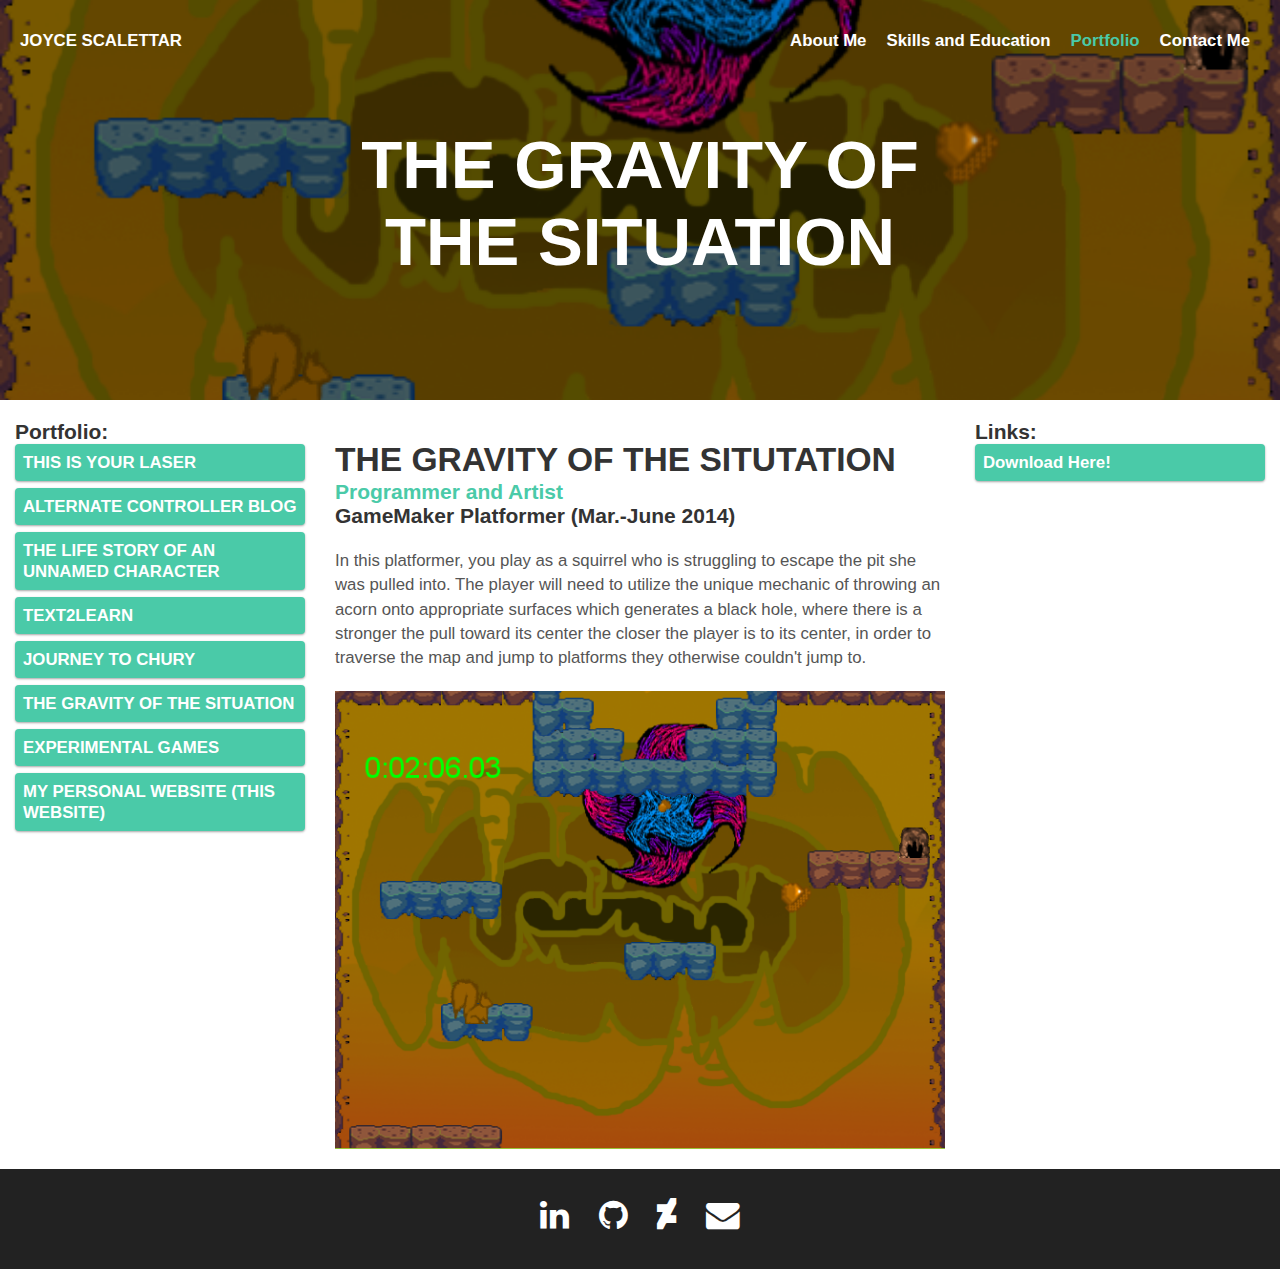
<file: port_gravity_of_the_situation.html>
<!DOCTYPE html>

<html lang="en">

<head>

	<meta charset="utf-8">

	<title>Gravity of the Situation [Scalettar]</title>
	
	<link rel="icon" type="image/png" href="img/squirrel_logo.png">

	<link rel="stylesheet" href="https://cdnjs.cloudflare.com/ajax/libs/font-awesome/4.7.0/css/font-awesome.min.css">
	
	<meta name="viewport" content="width=device-width; initial-scale=1; maximum-scale=1">

		<link rel="stylesheet" href="css/styles.css">

	<!--[if IE]> <script src="http://html5shiv.googlecode.com/svn/trunk/html5.js"></script><![endif]-->
	
</head>

<body>

	<header>
		
		<logo-name>
		<a href="index.html">JOYCE SCALETTAR</a>
		</logo-name>

		<nav>

			<a href="#" id="menu-icon"></a>

			<ul id="header">

				<li><a href="index.html">About Me</a></li>
				<li><a href="skills.html">Skills and Education</a></li>
				<li><a href="this_is_your_laser.html" class="current">Portfolio</a></li>
				<li><a href="contact.html">Contact Me</a></li>

			</ul>

		</nav>

	</header>

	<section>
	
		<div id="page_title" class="container">
			<figure>
				<img src="img/portfolio/the_gravity_of_the_situation/Gameplay.png" height="400" class="crop img-header"/>
				<div class="centered">
					<h1>THE GRAVITY OF THE SITUATION</h1>
				</div>
			</figure>
		</div>
		
		<div class="row">

		<div class="col-3 col-m-3 menu">
			<h3>Portfolio:</h3>
			<ul id="projects">
				<li><a href="port_this_is_your_laser.html">THIS IS YOUR LASER</a></li> 
				<li><a href="port_alt_con_blog.html">ALTERNATE CONTROLLER BLOG</a></li>
				<li><a href="port_life_story.html">THE LIFE STORY OF AN UNNAMED CHARACTER</a></li>
				<li><a href="port_text2learn.html">TEXT2LEARN</a></li>
				<li><a href="port_journey_to_chury.html">JOURNEY TO CHURY</a></li>
				<li><a href="port_gravity_of_the_situation.html">THE GRAVITY OF THE SITUATION</a></li>
				<li><a href="port_experimental_games.html">EXPERIMENTAL GAMES</a></li>
				<li><a href="index.html">MY PERSONAL WEBSITE (THIS WEBSITE)</a></li>
			</ul>
		</div>

		<div class="col-6 col-m-9">
		
		<!--<div id="main_text" class="center">-->
			<span style="display:inline-block;"></span>
		
			<h2>THE GRAVITY OF THE SITUTATION</h2>
			<h3><font color=#4ACAA8>Programmer and Artist</font></h3>
			<h3>GameMaker Platformer (Mar.-June 2014)</h3>
		
			<span style="display:inline-block;"></span>
	    
			<p>In this platformer, you play as a squirrel who is struggling to escape the pit she was pulled into. The player will need to utilize the unique mechanic of throwing an acorn onto appropriate surfaces which generates a black hole, where there is a stronger the pull toward its center the closer the player is to its center, in order to traverse the map and jump to platforms they otherwise couldn't jump to.</p>		
			
			<img src="img/portfolio/the_gravity_of_the_situation/Gameplay.png" style="width:100%">
			
		<!--</div>-->
		
		</div>
		
		<div class="col-3 col-m-12">
			<div class="aside">
				<h3>Links:</h3>
				<ul id="projects">
					<li><a href="https://escholarship.org/uc/item/3wz144cr#supplemental" target="_blank">Download Here!</a></li>
				</ul>
			</div>
		</div>
		
		</div>
		
	</section>

</body>

<footer>
	<ul id="footer">
	<li><a href="https://www.linkedin.com/in/scalettar/" target="_blank"><i class="fa fa-linkedin"></i></a></li>
	<li><a href="https://github.com/jscalettar" target="_blank"><i class="fa fa-github"></i></a></li>
	<li><a href="http://katzewire.deviantart.com/" target="_blank"><i class="fa fa-deviantart"></i></a></li>
	<li><a href="contact.html" target="_blank"><i class="fa fa-envelope"></i></a></li>
	</ul>
</footer>

</html>
</file>
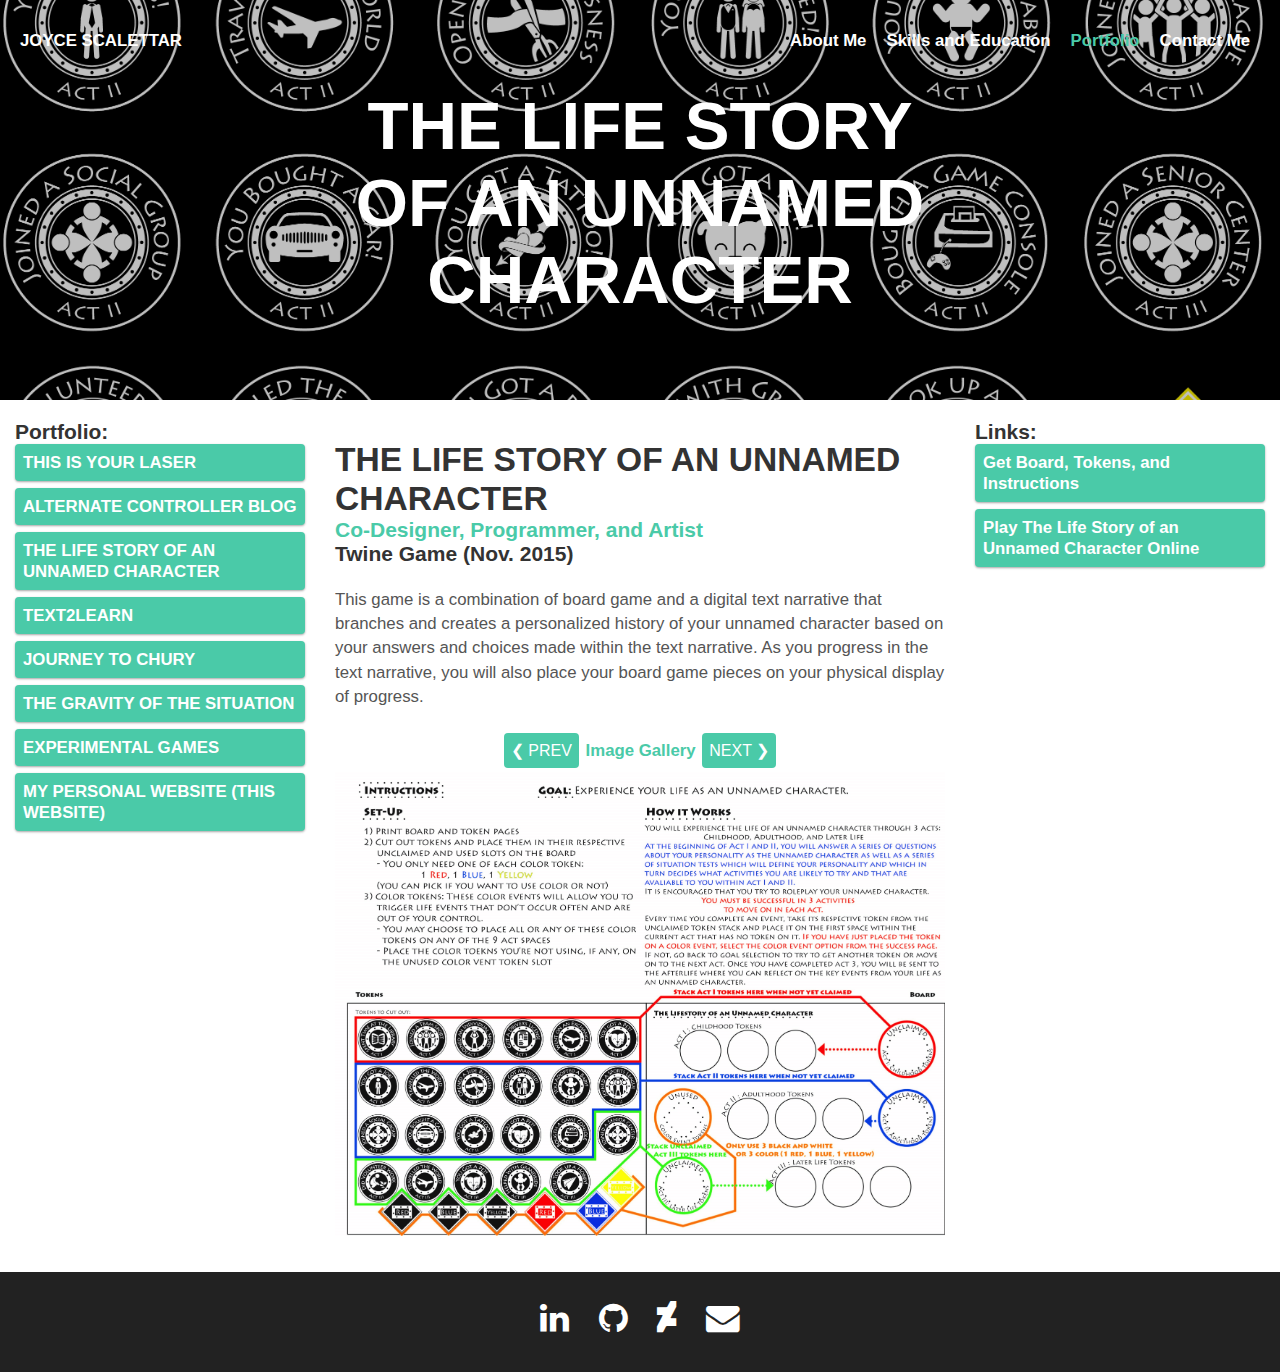
<file: port_life_story.html>
<!DOCTYPE html>

<html lang="en">

<head>

	<meta charset="utf-8">

	<title>Life Stroy [Scalettar]</title>
	
	<link rel="icon" type="image/png" href="img/squirrel_logo.png">

	<link rel="stylesheet" href="https://cdnjs.cloudflare.com/ajax/libs/font-awesome/4.7.0/css/font-awesome.min.css">
	
	<meta name="viewport" content="width=device-width; initial-scale=1; maximum-scale=1">

		<link rel="stylesheet" href="css/styles.css">

	<!--[if IE]> <script src="http://html5shiv.googlecode.com/svn/trunk/html5.js"></script><![endif]-->
	
</head>

<body>

	<header>
		
		<logo-name>
		<a href="index.html">JOYCE SCALETTAR</a>
		</logo-name>

		<nav>

			<a href="#" id="menu-icon"></a>

			<ul id="header">

				<li><a href="index.html">About Me</a></li>
				<li><a href="skills.html">Skills and Education</a></li>
				<li><a href="this_is_your_laser.html" class="current">Portfolio</a></li>
				<li><a href="contact.html">Contact Me</a></li>

			</ul>

		</nav>

	</header>

	<section>
	
		<div id="page_title" class="container">
			<figure>
				<img src="img/portfolio/life_story/Tokens_black.png" height="400" class="crop img-header"/>
				<div class="centered">
					<h1>THE LIFE STORY OF AN UNNAMED CHARACTER</h1>
				</div>
			</figure>
		</div>
		
		<div class="row">

		<div class="col-3 col-m-3 menu">
			<h3>Portfolio:</h3>
			<ul id="projects">
				<li><a href="port_this_is_your_laser.html">THIS IS YOUR LASER</a></li> 
				<li><a href="port_alt_con_blog.html">ALTERNATE CONTROLLER BLOG</a></li>
				<li><a href="port_life_story.html">THE LIFE STORY OF AN UNNAMED CHARACTER</a></li>
				<li><a href="port_text2learn.html">TEXT2LEARN</a></li>
				<li><a href="port_journey_to_chury.html">JOURNEY TO CHURY</a></li>
				<li><a href="port_gravity_of_the_situation.html">THE GRAVITY OF THE SITUATION</a></li>
				<li><a href="port_experimental_games.html">EXPERIMENTAL GAMES</a></li>
				<li><a href="index.html">MY PERSONAL WEBSITE (THIS WEBSITE)</a></li>
			</ul>
		</div>

		<div class="col-6 col-m-9">
		
		<!--<div id="main_text" class="center">-->
			<span style="display:inline-block;"></span>
		
			<h2>THE LIFE STORY OF AN UNNAMED CHARACTER</h2>
			<h3><font color=#4ACAA8>Co-Designer, Programmer, and Artist</font></h3>
			<h3>Twine Game (Nov. 2015)</h3>	

			<span style="display:inline-block;"></span>
	    
			<p>This game is a combination of board game and a digital text narrative that branches and creates a personalized history of your unnamed character based on your answers and choices made within the text narrative. As you progress in the text narrative, you will also place your board game pieces on your physical display of progress.</p>
			
			<!--slideshow-->
			<div class="w3-content center_slides" style="max-width:100%">
				<div class="w3-display-container">
				
					<div class="button_center">
						<button class="button w3-button w3-black w3-display-topleft" onclick="plusDivs(-1)">&#10094; PREV</button>
						<!--<p>Index: <span id="curr_index"></span></p>-->
						<font color=#4ACAA8><b>Image Gallery</b></font>
						<button class="button w3-button w3-black w3-display-topright" onclick="plusDivs(1)">NEXT &#10095;</button>
					</div>
				
					<img class="mySlides" src="img/portfolio/life_story/Instructions.jpg" style="width:100%">
					<img class="mySlides" src="img/portfolio/life_story/Board.jpg" style="width:100%">
					<img class="mySlides" src="img/portfolio/life_story/Tokens.png" style="width:100%">			
				
				</div>
			</div>
		
			<br>
			
		<!--</div>-->
		
		</div>
		
		<div class="col-3 col-m-12">
			<div class="aside">
				<h3>Links:</h3>
				<ul id="projects">
					<li><a href="https://drive.google.com/file/d/0B_Fi8adr_LkeX1NFZlRPbHl0bW8/view?pli=1" target="_blank">Get Board, Tokens, and Instructions</a></li> 
					<li><a href="https://jscalettar.github.io/TheLifeStoryOfAnUnnamedCharacter/" target="_blank">Play The Life Story of an Unnamed Character Online</a></li>
				</ul>
			</div>
		</div>
		
		</div>
		
	</section>
	
	<!--w3schools slideshow script-->
	<script type="text/javascript">
		var slideIndex = 1;
		showDivs(slideIndex);

		function plusDivs(n) {
			showDivs(slideIndex += n);
		}

		function currentDiv(n) {
			showDivs(slideIndex = n);
		}

		function showDivs(n) {
			var i;
			var x = document.getElementsByClassName("mySlides");
			var dots = document.getElementsByClassName("demo");
			/* loop photos*/
			/*if (n > x.length) {slideIndex = 1}
			if (n < 1) {slideIndex = x.length}*/
			/*no loop*/
			if (n > x.length) {slideIndex = x.length}
			if (n < 1) {slideIndex = 1}
			for (i = 0; i < x.length; i++) {
				x[i].style.display = "none";
			}
			for (i = 0; i < dots.length; i++) {
				dots[i].className = dots[i].className.replace(" w3-opacity-off", "");
			}
			x[slideIndex-1].style.display = "block";
			<!--dots[slideIndex-1].className += " w3-opacity-off";--> <!--for selection images-->
			dots[slideIndex-1].className += " w3-white";
		}
	</script>

</body>

<footer>
	<ul id="footer">
	<li><a href="https://www.linkedin.com/in/scalettar/" target="_blank"><i class="fa fa-linkedin"></i></a></li>
	<li><a href="https://github.com/jscalettar" target="_blank"><i class="fa fa-github"></i></a></li>
	<li><a href="http://katzewire.deviantart.com/" target="_blank"><i class="fa fa-deviantart"></i></a></li>
	<li><a href="contact.html" target="_blank"><i class="fa fa-envelope"></i></a></li>
	</ul>
</footer>

</html>
</file>
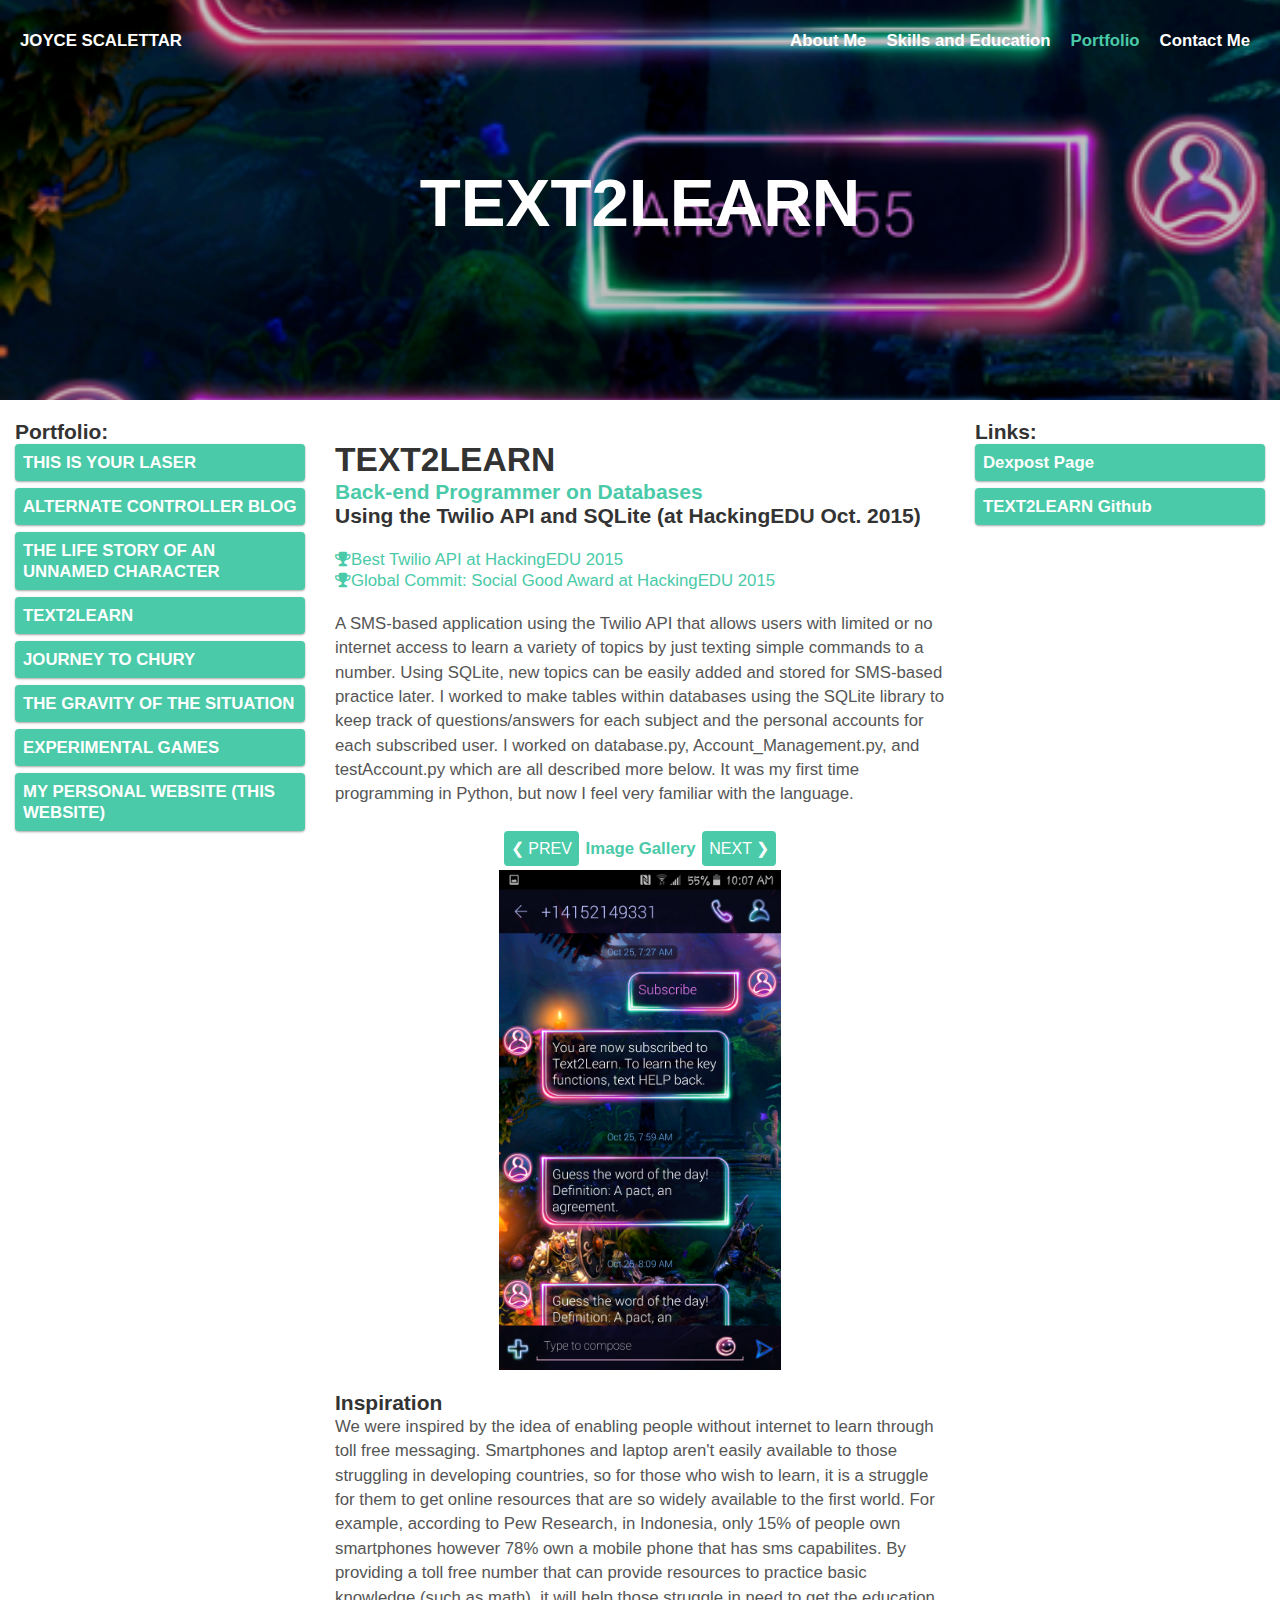
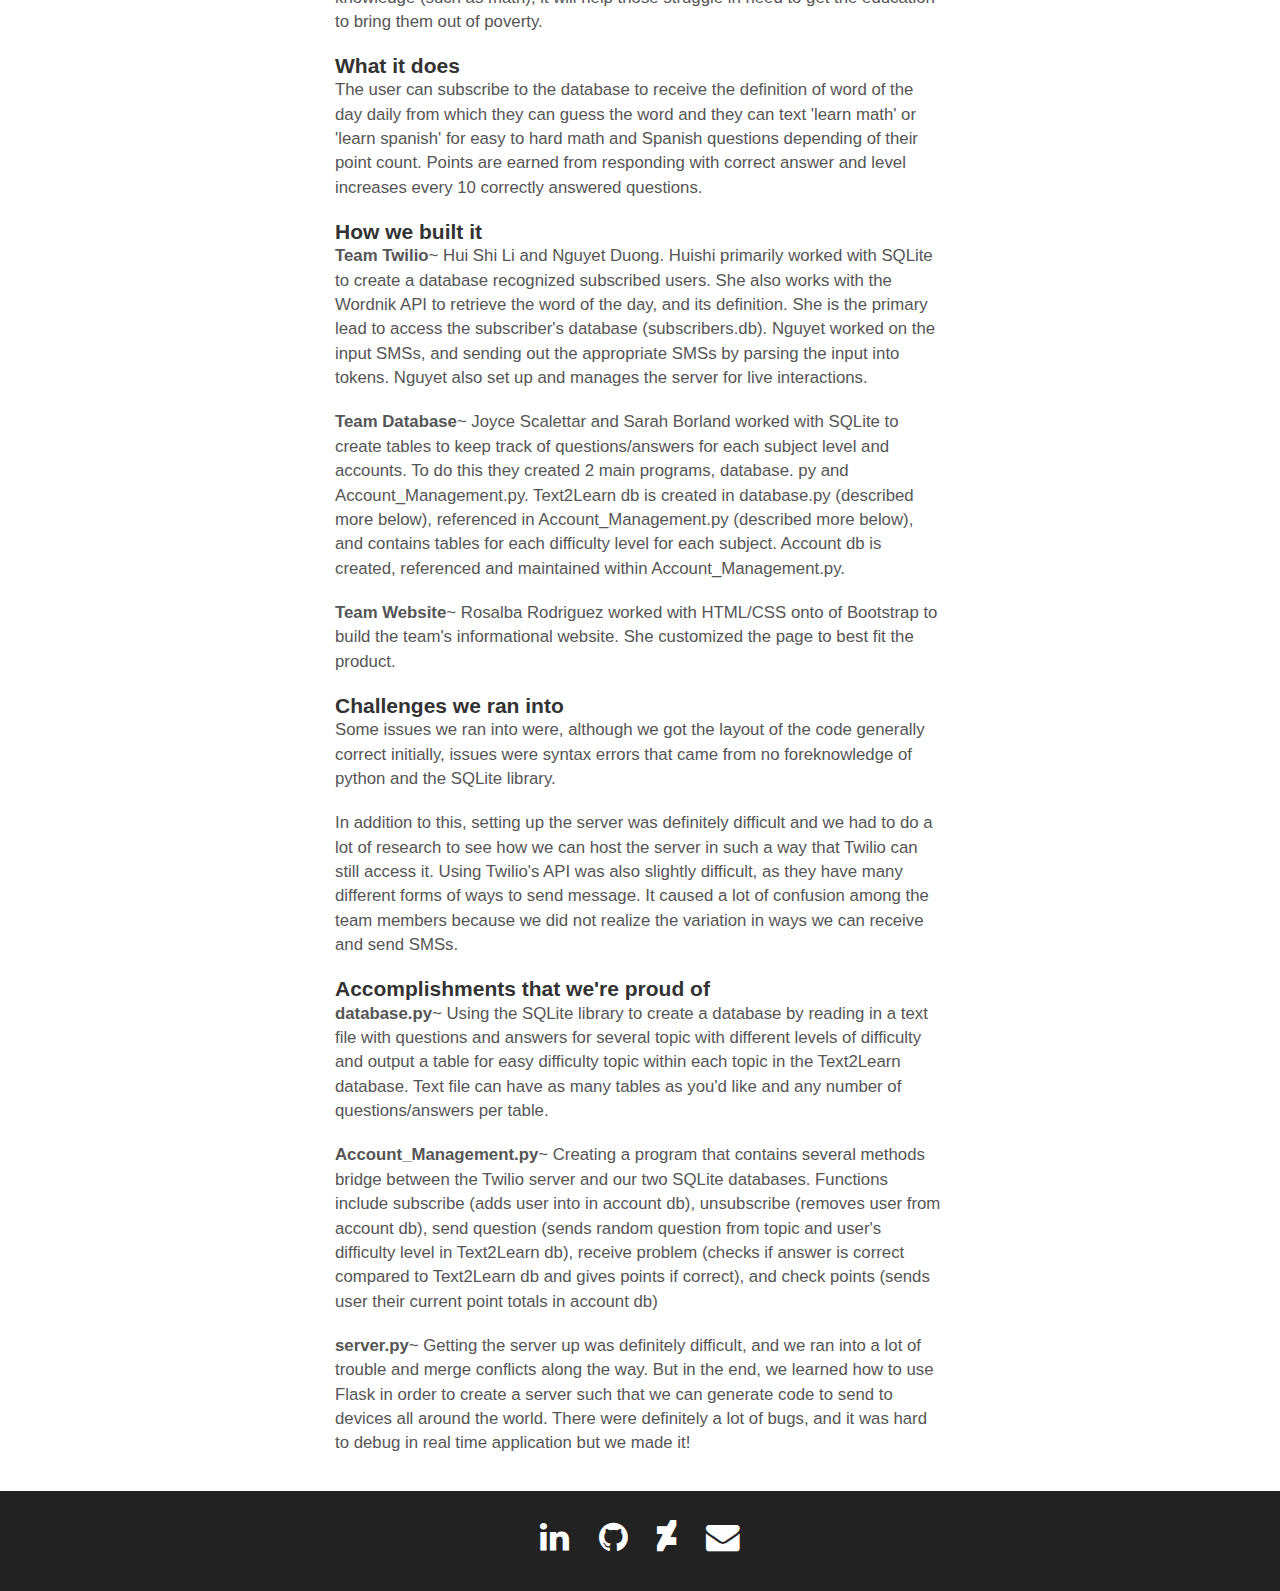
<file: port_text2learn.html>
<!DOCTYPE html>

<html lang="en">

<head>

	<meta charset="utf-8">

	<title>TEXT2LEARN [Scalettar]</title>
	
	<link rel="icon" type="image/png" href="img/squirrel_logo.png">

	<link rel="stylesheet" href="https://cdnjs.cloudflare.com/ajax/libs/font-awesome/4.7.0/css/font-awesome.min.css">
	
	<meta name="viewport" content="width=device-width; initial-scale=1; maximum-scale=1">

		<link rel="stylesheet" href="css/styles.css">

	<!--[if IE]> <script src="http://html5shiv.googlecode.com/svn/trunk/html5.js"></script><![endif]-->
	
</head>

<body>

	<header>
		
		<logo-name>
		<a href="index.html">JOYCE SCALETTAR</a>
		</logo-name>

		<nav>

			<a href="#" id="menu-icon"></a>

			<ul id="header">

				<li><a href="index.html">About Me</a></li>
				<li><a href="skills.html">Skills and Education</a></li>
				<li><a href="this_is_your_laser.html" class="current">Portfolio</a></li>
				<li><a href="contact.html">Contact Me</a></li>

			</ul>

		</nav>

	</header>

	<section>
	
		<div id="page_title" class="container">
			<figure>
				<img src="img/portfolio/TEXT2LEARN/2-math.png" height="400" class="crop img-header"/>
				<div class="centered">
					<h1>TEXT2LEARN</h1>
				</div>
			</figure>
		</div>
		
		<div class="row">

		<div class="col-3 col-m-3 menu">
			<h3>Portfolio:</h3>
			<ul id="projects">
				<li><a href="port_this_is_your_laser.html">THIS IS YOUR LASER</a></li> 
				<li><a href="port_alt_con_blog.html">ALTERNATE CONTROLLER BLOG</a></li>
				<li><a href="port_life_story.html">THE LIFE STORY OF AN UNNAMED CHARACTER</a></li>
				<li><a href="port_text2learn.html">TEXT2LEARN</a></li>
				<li><a href="port_journey_to_chury.html">JOURNEY TO CHURY</a></li>
				<li><a href="port_gravity_of_the_situation.html">THE GRAVITY OF THE SITUATION</a></li>
				<li><a href="port_experimental_games.html">EXPERIMENTAL GAMES</a></li>
				<li><a href="index.html">MY PERSONAL WEBSITE (THIS WEBSITE)</a></li>
			</ul>
		</div>

		<div class="col-6 col-m-9">
		
		<!--<div id="main_text" class="center">-->
			<span style="display:inline-block;"></span>
		
			<h2>TEXT2LEARN</h2>
			<h3><font color=#4ACAA8>Back-end Programmer on Databases</font></h3>
			<h3>Using the Twilio API and SQLite (at HackingEDU Oct. 2015)</h3>
			<br>
			<font color=#4ACAA8>
			<i class="fa fa-trophy"></i>Best Twilio API at HackingEDU 2015
			<br>
			<i class="fa fa-trophy"></i>Global Commit: Social Good Award at HackingEDU 2015
			</font>
		
			<br>
			<span style="display:inline-block;"></span>
	    
			<p>A SMS-based application using the Twilio API that allows users with limited or no internet access to learn a variety of topics by just texting simple commands to a number. Using SQLite, new topics can be easily added and stored for SMS-based practice later. I worked to make tables within databases using the SQLite library to keep track of questions/answers for each subject and the personal accounts for each subscribed user. I worked on database.py, Account_Management.py, and testAccount.py which are all described more below. It was my first time programming in Python, but now I feel very familiar with the language.</p>
			
			<!--slideshow-->
			<div class="w3-content center_slides" style="max-width:100%">
				<div class="w3-display-container">
				
					<div class="button_center">
						<button class="button w3-button w3-black w3-display-topleft" onclick="plusDivs(-1)">&#10094; PREV</button>
						<!--<p>Index: <span id="curr_index"></span></p>-->
						<font color=#4ACAA8><b>Image Gallery</b></font>
						<button class="button w3-button w3-black w3-display-topright" onclick="plusDivs(1)">NEXT &#10095;</button>
					</div>
				
					<img class="mySlides scale_images" src="img/portfolio/TEXT2LEARN/1-subscribe.png">
					<img class="mySlides scale_images" src="img/portfolio/TEXT2LEARN/2-math.png">
					<img class="mySlides scale_images" src="img/portfolio/TEXT2LEARN/3-spanish.png">
					<img class="mySlides scale_images" src="img/portfolio/TEXT2LEARN/4-points.png">
					<img class="mySlides scale_images" src="img/portfolio/TEXT2LEARN/5-learning.png">
					<img class="mySlides scale_images" src="img/portfolio/TEXT2LEARN/6-leveling.png">
					<img class="mySlides scale_images" src="img/portfolio/TEXT2LEARN/7-mistakes.png">		
				
				</div>
			</div>
			<br>
			
			<h3>Inspiration</h3>
			<p>We were inspired by the idea of enabling people without internet to learn through toll free messaging. Smartphones and laptop aren't easily available to those struggling in developing countries, so for those who wish to learn, it is a struggle for them to get online resources that are so widely available to the first world. For example, according to Pew Research, in Indonesia, only 15% of people own smartphones however 78% own a mobile phone that has sms capabilites. By providing a toll free number that can provide resources to practice basic knowledge (such as math), it will help those struggle in need to get the education to bring them out of poverty.</p>
			
			<h3>What it does</h3>
			<p>The user can subscribe to the database to receive the definition of word of the day daily from which they can guess the word and they can text 'learn math' or 'learn spanish' for easy to hard math and Spanish questions depending of their point count. Points are earned from responding with correct answer and level increases every 10 correctly answered questions.</p>
			
			<h3>How we built it</h3>
			<p><b>Team Twilio</b>~ Hui Shi Li and Nguyet Duong. Huishi primarily worked with SQLite to create a database recognized subscribed users. She also works with the Wordnik API to retrieve the word of the day, and its definition. She is the primary lead to access the subscriber's database (subscribers.db). Nguyet worked on the input SMSs, and sending out the appropriate SMSs by parsing the input into tokens. Nguyet also set up and manages the server for live interactions.</p>
			<p><b>Team Database</b>~ Joyce Scalettar and Sarah Borland worked with SQLite to create tables to keep track of questions/answers for each subject level and accounts. To do this they created 2 main programs, database. py and Account_Management.py. Text2Learn db is created in database.py (described more below), referenced in Account_Management.py (described more below), and contains tables for each difficulty level for each subject. Account db is created, referenced and maintained within Account_Management.py.</p>
			<p><b>Team Website</b>~ Rosalba Rodriguez worked with HTML/CSS onto of Bootstrap to build the team's informational website. She customized the page to best fit the product.</p>
			
			<h3>Challenges we ran into</h3>
			<p>Some issues we ran into were, although we got the layout of the code generally correct initially, issues were syntax errors that came from no foreknowledge of python and the SQLite library.</p>
			<p>In addition to this, setting up the server was definitely difficult and we had to do a lot of research to see how we can host the server in such a way that Twilio can still access it. Using Twilio's API was also slightly difficult, as they have many different forms of ways to send message. It caused a lot of confusion among the team members because we did not realize the variation in ways we can receive and send SMSs.</p>
			
			<h3>Accomplishments that we're proud of</h3>
			<p><b>database.py</b>~ Using the SQLite library to create a database by reading in a text file with questions and answers for several topic with different levels of difficulty and output a table for easy difficulty topic within each topic in the Text2Learn database. Text file can have as many tables as you'd like and any number of questions/answers per table.</p>
			<p><b>Account_Management.py</b>~ Creating a program that contains several methods bridge between the Twilio server and our two SQLite databases. Functions include subscribe (adds user into in account db), unsubscribe (removes user from account db), send question (sends random question from topic and user's difficulty level in Text2Learn db), receive problem (checks if answer is correct compared to Text2Learn db and gives points if correct), and check points (sends user their current point totals in account db)</p>
			<p><b>server.py</b>~ Getting the server up was definitely difficult, and we ran into a lot of trouble and merge conflicts along the way. But in the end, we learned how to use Flask in order to create a server such that we can generate code to send to devices all around the world. There were definitely a lot of bugs, and it was hard to debug in real time application but we made it!</p>
			
		<!--</div>-->
		
		</div>
		
		<div class="col-3 col-m-12">
			<div class="aside">
				<h3>Links:</h3>
				<ul id="projects">
					<li><a href="https://devpost.com/software/text2learn-ad6se1" target="_blank">Dexpost Page</a></li> 
					<li><a href="https://github.com/NguyetDuong/Text2Learn" target="_blank">TEXT2LEARN Github</a></li>
				</ul>
			</div>
		</div>
		
		</div>
		
	</section>
	
	<!--w3schools slideshow script-->
	<script type="text/javascript">
		var slideIndex = 1;
		showDivs(slideIndex);

		function plusDivs(n) {
			showDivs(slideIndex += n);
		}

		function currentDiv(n) {
			showDivs(slideIndex = n);
		}

		function showDivs(n) {
			var i;
			var x = document.getElementsByClassName("mySlides");
			var dots = document.getElementsByClassName("demo");
			/* loop photos*/
			/*if (n > x.length) {slideIndex = 1}
			if (n < 1) {slideIndex = x.length}*/
			/*no loop*/
			if (n > x.length) {slideIndex = x.length}
			if (n < 1) {slideIndex = 1}
			for (i = 0; i < x.length; i++) {
				x[i].style.display = "none";
			}
			for (i = 0; i < dots.length; i++) {
				dots[i].className = dots[i].className.replace(" w3-opacity-off", "");
			}
			x[slideIndex-1].style.display = "block";
			<!--dots[slideIndex-1].className += " w3-opacity-off";--> <!--for selection images-->
			dots[slideIndex-1].className += " w3-white";
		}
	</script>

</body>

<footer>
	<ul id="footer">
	<li><a href="https://www.linkedin.com/in/scalettar/" target="_blank"><i class="fa fa-linkedin"></i></a></li>
	<li><a href="https://github.com/jscalettar" target="_blank"><i class="fa fa-github"></i></a></li>
	<li><a href="http://katzewire.deviantart.com/" target="_blank"><i class="fa fa-deviantart"></i></a></li>
	<li><a href="contact.html" target="_blank"><i class="fa fa-envelope"></i></a></li>
	</ul>
</footer>

</html>
</file>
<file: css/styles.css>
/* Lighter blue: #4acaa8 Darker blue: #00746b */

/*Reset*/
html, body, div, span, applet, object, iframe, h1, h2, h3, h4, h5, h6, p, blockquote, pre, a, abbr, acronym, address, big, cite, code, del, dfn, em, font, img, ins, kbd, q, s, samp, small, strike, strong, sub, sup, tt, var, b, u, i, center, dl, dt, dd, ol, ul, li, fieldset, form, label, legend, table, caption, tbody, tfoot, thead, tr, th, td {margin:0; padding:0; border:0; outline:0; font-size:100%; vertical-align:baseline; background:transparent;} body {line-height: 1;}ol, ul{list-style:none;} blockquote, q{quotes:none;} blockquote:before, blockquote:after, q:before, q:after{content:'';content:none;} :focus{outline:0;} ins{text-decoration:none;} del{text-decoration:line-through;} table{border-collapse:collapse; border-spacing:0;}

/*Style*/
*{
	padding: 0px;
    margin: 0px;
	box-sizing: border-box;
}

body { 
	font-size: 1.05em;
	line-height: 1.25em;
	font-family: Helvetica Neue, Helvetica, Arial;
	background: #ffffff;
	color: #555;
}

a {
	color: #fff;
	text-decoration: none;
	font-weight: bold;
}

a:hover {
	color: #00746b;
}

logo-name {
	display: inline-block;
	float: left;
	padding-top: 30px;
	padding-left: 20px;
}

.row::after {
    content: "";
    clear: both;
    display: table;
}

.column {
    float: left;
    width: 50%;
    padding: 10px;
}

[class*="col-"] {
    float: left;
    padding: 15px;
}

.img-header{
	width: 100%;
	overflow: hidden;
	filter: brightness(75%);
}

.crop {
	width: 100%;
    object-fit: cover;
    position: 50% 50%;
}

.container {
    position: relative;
    text-align: center;
    color: white;
}

.centered {
	font-size: 2em;
    position: absolute;
    top: 50%;
    left: 50%;
    transform: translate(-50%, -50%);
}

.img-profile {
	width: 80%;
	display: inline-block;
    margin-left: auto;
    margin-right: auto;
}

#profile-image{
	text-align:center;
}

header {
    background-color: rgba(0, 0, 0, 0);
	//background: #000;
	width: 100%;
	height: 76px;
	position: absolute;
	top: 0;
	left: 0;
	//border-bottom: 4px solid #4acaa8;
	z-index: 100;
}

#logo{
	margin: 20px;
	float: left;
	width: 200px;
	height: 40px;
	background: url(../img/squirrel_logo.png) no-repeat center;
	display: block;
}

nav {
	float: right;
	padding: 20px;	
}

#menu-icon {
	display: hidden;
	width: 40px;
	height: 40px;
	background: #4acaa8 url(../img/menu-icon.png) center;
}

a:hover#menu-icon {
	background-color: #00746b;
	border-radius: 4px 4px 0 0;
}

#header ul {
	list-style: none;
}

#header li {
	display: inline-block;
	float: left;
	padding: 10px
}

.current {
	color: #4acaa8;
}

section {
	/*margin: 80px auto 40px;
	max-width: 980px;*/
	max-width: 100%;
	max-height: 100%;
	position: relative;
}

#projects ul {
    list-style-type: none;
    margin: 0;
    padding: 0;
}

#projects li {
    padding: 8px;
    margin-bottom: 7px;
    background-color: #4acaa8;
    color: #ffffff;
	font-weight: bold;
    box-shadow: 0 1px 3px rgba(0,0,0,0.12), 0 1px 2px rgba(0,0,0,0.24);
    border-radius: 4px;
}

#projects li a {
	display: block;
}

#projects li a:hover {
	color: #b2b2b2;
}

#projects li:hover {
    background-color: #00746b;
}

/*Initial value for scaling images to height of screen*/
.scale_images {
	width: auto;
	height: 500px;
	max-width: 100%;
}

.center_slides {
	display: flex;
	justify-content: center; /*align horizontal*/
	/*align-items: center; /*align vertical*/
}

footer {
    left: 0;
    bottom: 0;
    height: 100px;
    width: 100%;
	padding-top: 30px;
    background-color: #222;
	color: #4acaa8;
	text-align: center;
	font-size: 2em;
    overflow:hidden;
}

#footer li{
	display: inline;
	padding: 0px 10px;
}

h1 {
	font-size: 2em;
	color: #fff;
	line-height: 1.15em;
}

h2 {
	font-size: 2em;
	color: #333;
	line-height: 1.15em;
}

h3 {
	font-size: 1.25em;
	color: #333;
	line-height: 1.15em;
}

p {
	line-height: 1.45em;
	margin-bottom: 20px;
}

p2 {
	line-height: 1.45em;
}

.center {
    margin: auto;
    width: 60%;
    /*border: 3px solid #73AD21;
    padding: 10px;*/
}

/* for skills page: */
.center-text {
	margin: auto;
	width: 200px;
}

/*Slideshow*/
.mySlides {
	display: none;
}

.demo {
	cursor: pointer;
}

.button_center{
	text-align: center;
}

.button {
    background-color: #4acaa8;
    border: none;
    color: white;
    padding: 8px 7px;
    text-align: center;
    text-decoration: none;
    display: inline-block;
    border-radius: 4px;
    font-size: 16px;
    margin: 4px 2px;
    cursor: pointer;
}

.w3-left, .w3-right, .w3-badge {
	cursor: pointer;
}

.w3-badge {
	height: 13px;
	width: 13px;
	padding: 0;
}

/* for contact form: */
input[type=text], select, textarea {
    width: 100%;
    padding: 12px;
    border: 1px solid #ccc;
    border-radius: 4px;
    box-sizing: border-box;
    margin-top: 6px;
    margin-bottom: 16px;
    resize: vertical;
}

input[type=email], select, textarea {
    width: 100%;
    padding: 12px;
    border: 1px solid #ccc;
    border-radius: 4px;
    box-sizing: border-box;
    margin-top: 6px;
    margin-bottom: 16px;
    resize: vertical;
	color: #777;
}

button[type=submit] {
    background-color: #4acaa8;
    color: white;
    padding: 8px 8px;
    border: none;
    border-radius: 4px;
	font-size: 20px;
    cursor: pointer;
}

button[type=submit]:hover {
    background-color: #00746b;
}

/*input[type=submit] {
    background-color: #4acaa8;
    color: white;
    padding: 12px 20px;
    border: none;
    border-radius: 4px;
    cursor: pointer;
}

input[type=submit]:hover {
    background-color: #00746b;
}*/

.contact-box {
    border-radius: 5px;
    background-color: #444;
    color: #fff;
    padding: 20px;
}

@media only screen and (max-width : 720px) {
    /*header navigation to icon*/
	header {
		position: absolute;
	}

	#menu-icon {
		display:inline-block;
	}

	nav ul, nav:active ul { 
		display: none;
		position: absolute;
		//padding: 20px;
		background: #000;
		border: 5px solid #4acaa8;
		right: 20px;
		top: 60px;
		width: 50%;
		border-radius: 4px 0 4px 4px;
	}

	nav li {
		text-align: center;
		width: 100%;
		padding: 10px 0;
		margin: 0;
	}

	nav:hover ul {
		display: block;
	}
}


@media only screen and (max-width : 705px) {
    /*Toggles Navigation Image*/
	header {
		position: absolute;
	}

	#menu-icon {
		display:inline-block;
	}

	nav ul, nav:active ul { 
		display: none;
		position: absolute;
		padding: 20px;
		background: #000;
		border: 5px solid #4acaa8;
		right: 20px;
		top: 60px;
		width: 50%;
		border-radius: 4px 0 4px 4px;
	}

	nav li {
		text-align: center;
		width: 100%;
		padding: 10px 0;
		margin: 0;
	}

	nav:hover ul {
		display: block;
	}
}

@media only screen and (max-width : 700px) {	
	/*Dynamically resize header font*/
	h1 {
		font-size: 10vw;
		color: #fff;
		line-height: 1.15em;
	}
}

@media only screen and (max-width : 600px) {
	/*Dynamically resize page text box*/
	.center {
		margin: auto;
		width: 90%;
	}
}

@media only screen and (max-width : 800px) {
	/*Adjust skills columns*/
	.column {
		float: none;
		width: 100%;
		padding: none;
	}
	
	.center-text {
		margin: 0;
		width: 200px;
	}
}

/* For mobile phones: */
[class*="col-"] {
    width: 100%;
}
@media only screen and (min-width: 600px) {
    /* For tablets: */
    .col-m-1 {width: 8.33%;}
    .col-m-2 {width: 16.66%;}
    .col-m-3 {width: 25%;}
    .col-m-4 {width: 33.33%;}
    .col-m-5 {width: 41.66%;}
    .col-m-6 {width: 50%;}
    .col-m-7 {width: 58.33%;}
    .col-m-8 {width: 66.66%;}
    .col-m-9 {width: 75%;}
    .col-m-10 {width: 83.33%;}
    .col-m-11 {width: 91.66%;}
    .col-m-12 {width: 100%;}
}
@media only screen and (min-width: 768px) {
    /* For desktop: */
    .col-1 {width: 8.33%;}
    .col-2 {width: 16.66%;}
    .col-3 {width: 25%;}
    .col-4 {width: 33.33%;}
    .col-5 {width: 41.66%;}
    .col-6 {width: 50%;}
    .col-7 {width: 58.33%;}
    .col-8 {width: 66.66%;}
    .col-9 {width: 75%;}
    .col-10 {width: 83.33%;}
    .col-11 {width: 91.66%;}
    .col-12 {width: 100%;}
}
</file>
